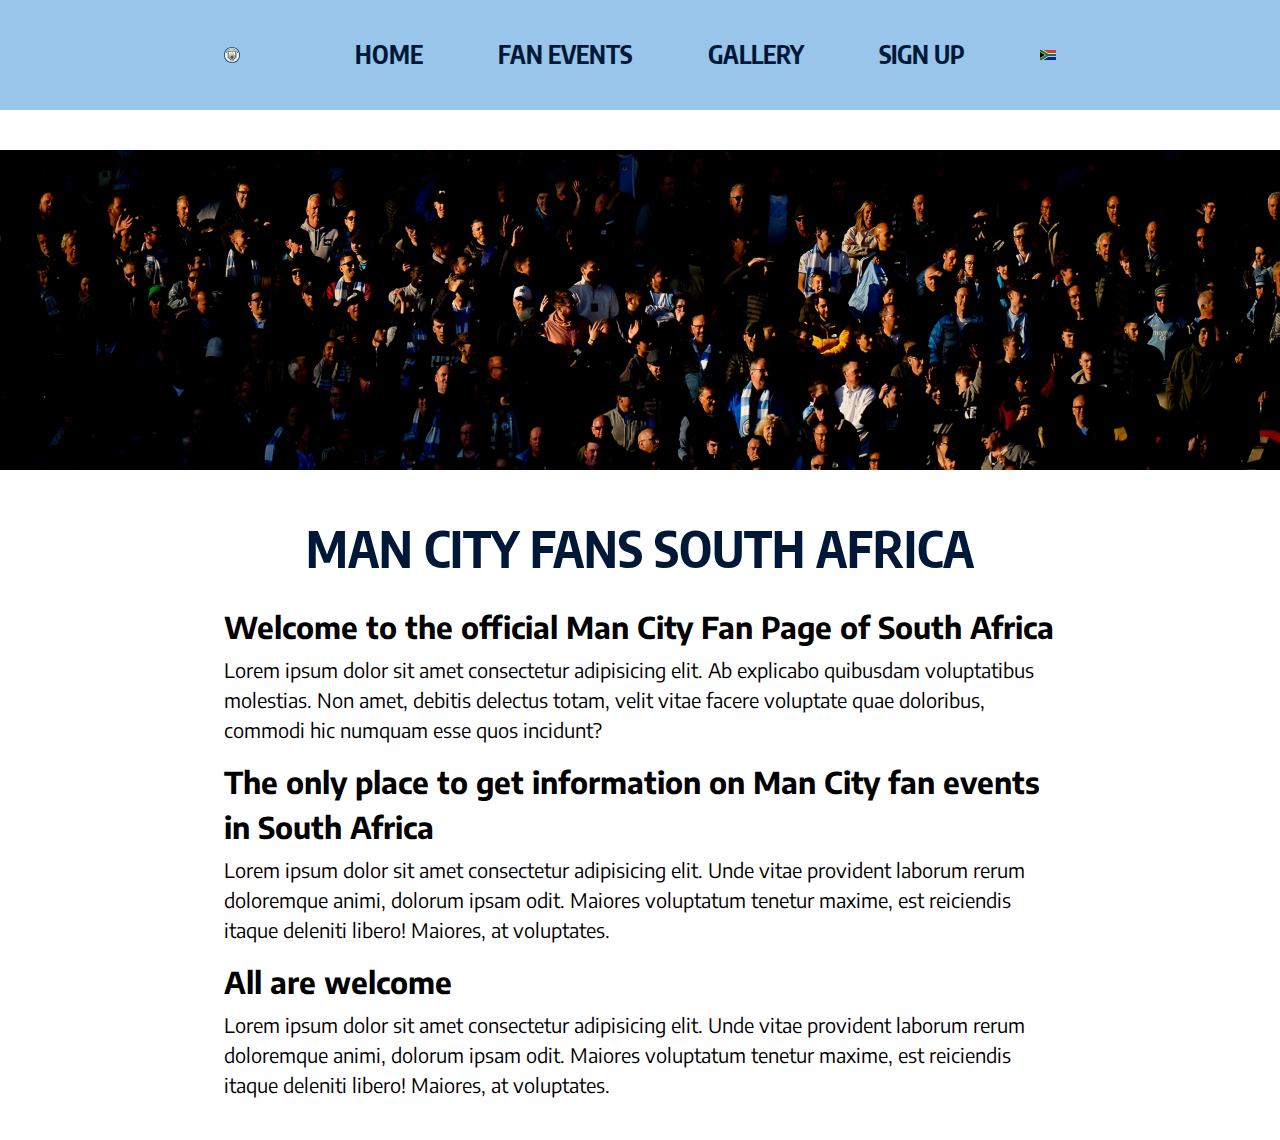
<file: index.html>
<!DOCTYPE html>
<html lang="en">
<head>
    <meta charset="UTF-8">
    <meta name="viewport" content="width=device-width, initial-scale=1.0">
    <link rel="stylesheet" href="styles.css">
    <title>Man City Fans - SA</title>
</head>
<body>
    <nav class="nav">
        <div class="nav__elements">
            <div>
                <a href="index.html"><img src="./public/assets/crest.svg" alt="Official Man City crest or logo" width="80px"></a>
            </div>
            <div class="nav__links">
                <ul>
                    <li><a href="/index.html">Home</a></li>
                    <li><a href="/events.html">Fan Events</a></li>
                    <li><a href="/gallery.html">Gallery</a></li>
                    <li><a href="/signup.html">Sign up</a></li>
                </ul>
            </div>
            <div>
                <img src="./public/assets/flag.svg" alt="Flag of South Africa" width="80px">
            </div>
        </div>
    </nav>
    <div>
        <img src="./public/assets/hero_image.webp" alt="Man city fan hero image" >
    </div>
    <main class="main">
        <div class="main__heading">
            <h1>MAN CITY FANS SOUTH AFRICA</h1>
        </div>
        <section class="main__body">
            <div>
                <h2>Welcome to the official Man City Fan Page of South Africa</h2>
                <p>
                    Lorem ipsum dolor sit amet consectetur adipisicing elit. Ab explicabo quibusdam voluptatibus molestias.
                    Non amet, debitis delectus totam, velit vitae facere voluptate quae doloribus,
                    commodi hic numquam esse quos incidunt?
                </p>
            </div>
            <div>
                <h2>The only place to get information on Man City fan events in South Africa</h2>
                <p>
                    Lorem ipsum dolor sit amet consectetur adipisicing elit.
                    Unde vitae provident laborum rerum doloremque animi, dolorum ipsam odit.
                    Maiores voluptatum tenetur maxime, est reiciendis itaque deleniti libero! Maiores,
                    at voluptates.
                </p>
            </div>
            <div>
                <h2>All are welcome</h2>
                <p>
                    Lorem ipsum dolor sit amet consectetur adipisicing elit.
                    Unde vitae provident laborum rerum doloremque animi, dolorum ipsam odit.
                    Maiores voluptatum tenetur maxime, est reiciendis itaque deleniti libero! Maiores,
                    at voluptates.
                </p>
            </div>
        </section>
    </main>
</body>
</html>
</file>
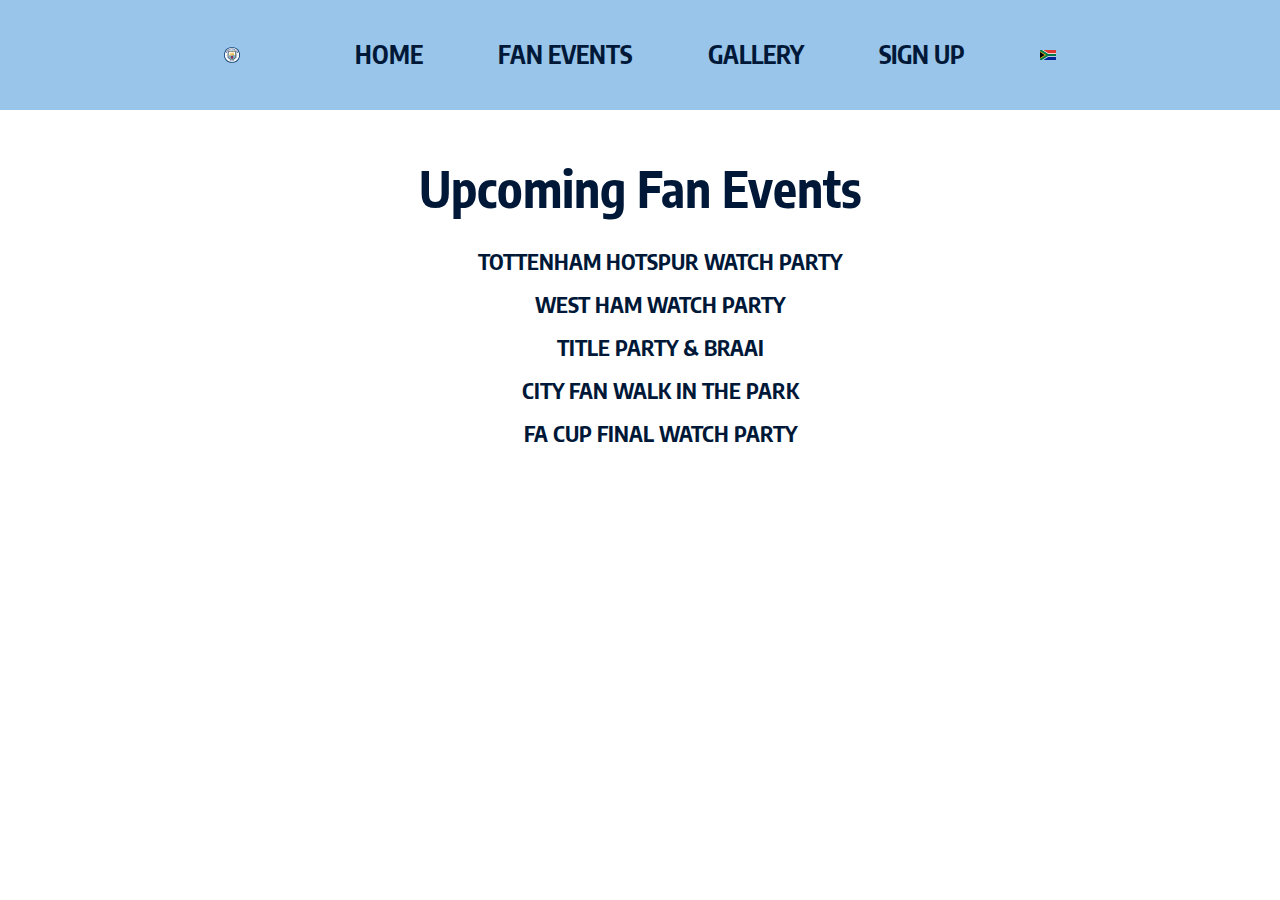
<file: events.html>
<!DOCTYPE html>
<html lang="en">
<head>
    <meta charset="UTF-8">
    <meta name="viewport" content="width=device-width, initial-scale=1.0">
    <link rel="stylesheet" href="styles.css">
    <title>Fan Events</title>
</head>
<body>
    <nav class="nav">
        <div class="nav__elements">
            <div>
                <a href="index.html"><img src="./public/assets/crest.svg" alt="Official Man City crest or logo" width="80px"></a>
            </div>
            <div class="nav__links">
                <ul>
                    <li><a href="index.html">Home</a></li>
                    <li><a href="/events.html">Fan Events</a></li>
                    <li><a href="/gallery.html">Gallery</a></li>
                    <li><a href="/signup.html">Sign up</a></li>
                </ul>
            </div>
            <div>
                <img src="./public/assets/flag.svg" alt="Flag of South Africa" width="80px">
            </div>
        </div>
    </nav>
    <main class="main">
        <div class="main__heading">
            <h1>Upcoming Fan Events</h1>
        </div>
        <div class="main__events">
            <ul class="event__links">
                <li><a href="#">Tottenham Hotspur Watch Party</a></li>
                <li><a href="#">West Ham Watch Party</a></li>
                <li><a href="#">Title Party & Braai</a></li>
                <li><a href="#">City Fan walk in the park</a></li>
                <li><a href="#">FA Cup Final Watch Party</a></li>
            </ul>
        </div>
    </main>
</body>
</html>
</file>
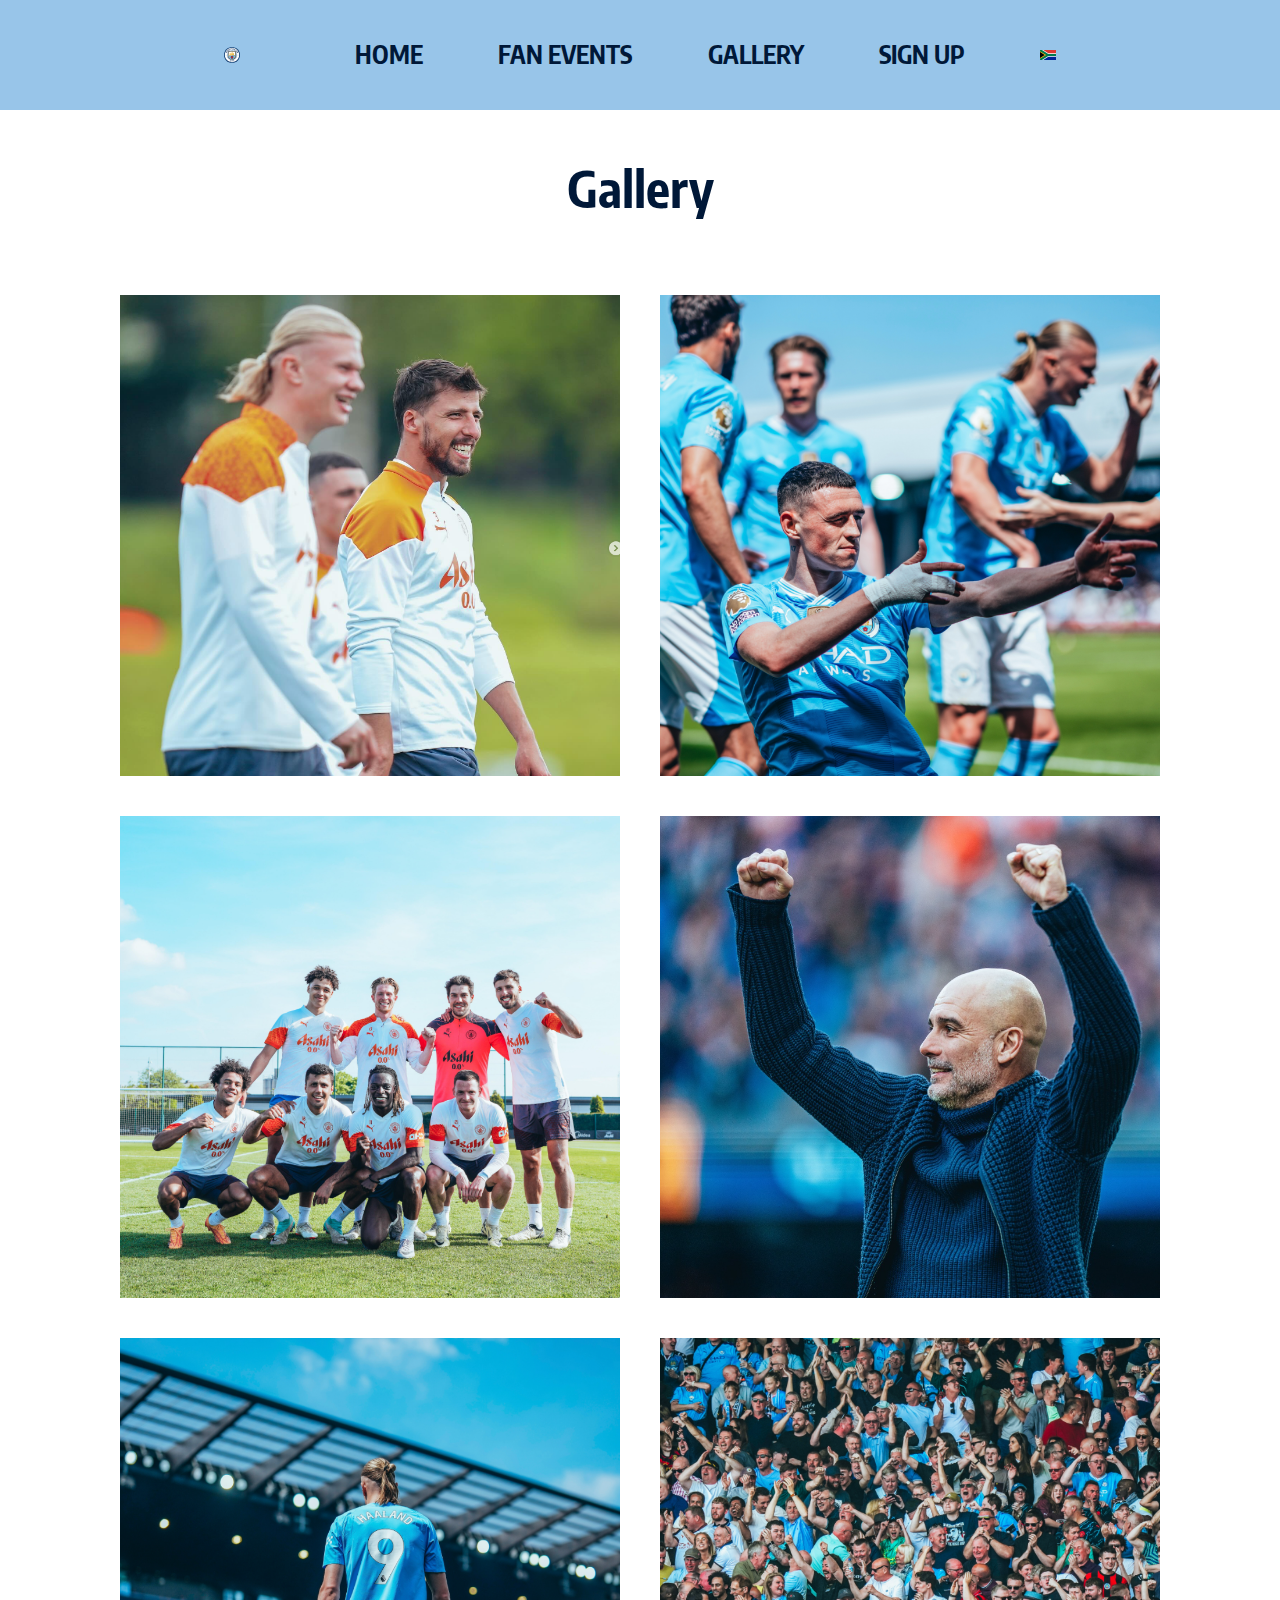
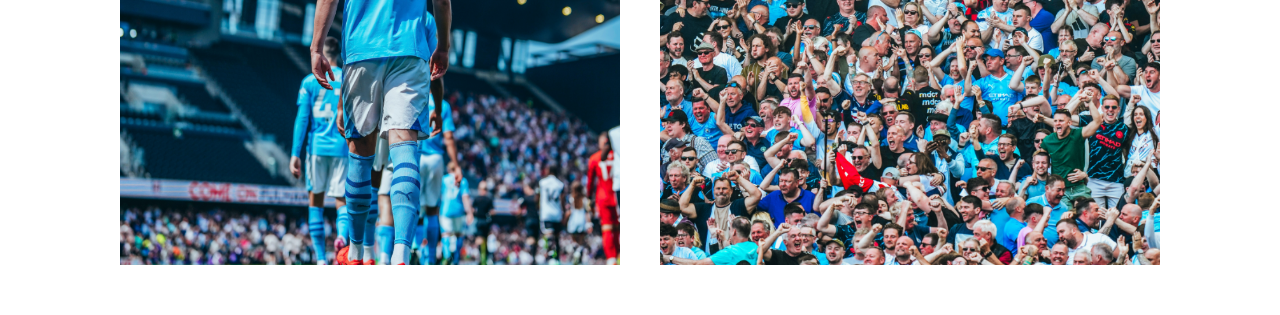
<file: gallery.html>
<!DOCTYPE html>
<html lang="en">
<head>
    <meta charset="UTF-8">
    <meta name="viewport" content="width=device-width, initial-scale=1.0">
    <link rel="stylesheet" href="styles.css">
    <title>Gallery</title>
</head>
<body>
    <nav class="nav">
        <div class="nav__elements">
            <div>
                <a href="index.html"><img src="./public/assets/crest.svg" alt="Official Man City crest or logo" width="80px"></a>
            </div>
            <div class="nav__links">
                <ul>
                    <li><a href="index.html">Home</a></li>
                    <li><a href="/events.html">Fan Events</a></li>
                    <li><a href="/gallery.html">Gallery</a></li>
                    <li><a href="/signup.html">Sign up</a></li>
                </ul>
            </div>
            <div>
                <img src="./public/assets/flag.svg" alt="Flag of South Africa" width="80px">
            </div>
        </div>
    </nav>
    <main>
        <div class="main__heading">
            <h1>Gallery</h1>
        </div>
        <div class="gallery">
            <img src="/public/assets/gallery_image_1.png" alt="Erling Haaland and Reuben Dias laughing">
            <img src="/public/assets/gallery_image_2.png" alt="Phil Foden celebrating goal">
            <img src="/public/assets/gallery_image_3.png" alt="Group training picture">
            <img src="/public/assets/gallery_image_4.png" alt="Pep Guardiola celebrating a goal">
            <img src="/public/assets/gallery_image_5.png" alt="Erling Haaland and team walking out at Fulham">
            <img src="/public/assets/gallery_image_6.png" alt="Crowd celebrating a Man City goal">
        </div>
    </main>
</body>
</html>
</file>
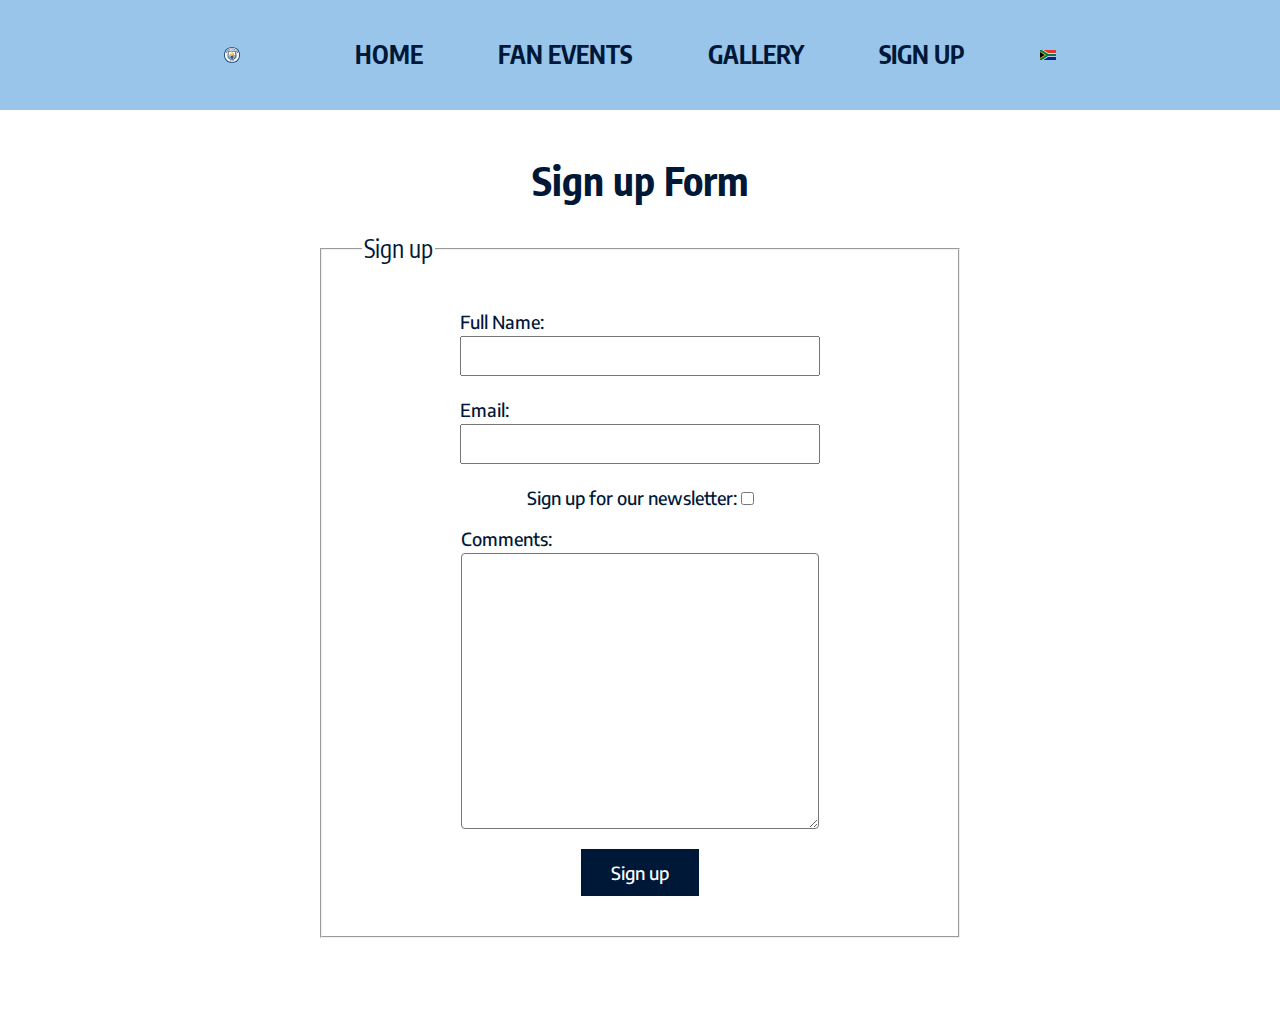
<file: signup.html>
<!DOCTYPE html>
<html lang="en">
<head>
    <meta charset="UTF-8">
    <meta name="viewport" content="width=device-width, initial-scale=1.0">
    <link rel="stylesheet" href="styles.css">
    <title>Fan Sign up</title>
</head>
<body>
    <nav class="nav">
        <div class="nav__elements">
            <div>
                <a href="index.html"><img src="./public/assets/crest.svg" alt="Official Man City crest or logo" width="80px"></a>
            </div>
            <div class="nav__links">
                <ul>
                    <li><a href="index.html">Home</a></li>
                    <li><a href="/events.html">Fan Events</a></li>
                    <li><a href="/gallery.html">Gallery</a></li>
                    <li><a href="/signup.html">Sign up</a></li>
                </ul>
            </div>
            <div>
                <img src="./public/assets/flag.svg" alt="Flag of South Africa" width="80px">
            </div>
        </div>
    </nav>
    <main class="signup">
        <h1>Sign up Form</h1>
        <form action="#" method="post" class="form">
            <fieldset class="form__fieldset">
                <legend>Sign up</legend>

                <div class="form__elements">
                    <div>
                        <label for="fullName">Full Name:</label>
                        <input type="text" id="fullName" name="fullName">
                    </div>
                    <div>
                        <label for="email">Email:</label>
                        <input type="email" id="email" name="email">
                    </div>
                    <div>
                        <label for="newsletter">Sign up for our newsletter:</label>
                        <input type="checkbox" id="newsletter" name="newsletter">
                    </div>
                    <div>
                        <label for="comments">Comments:</label>
                        <textarea name="comments" id="comments" cols="40" rows="10"></textarea>
                    </div>
                    <div class="button">
                        <button type="submit" class="button__submit">Sign up</button>
                    </div>
                </div>
            </fieldset>
        </form>
    </main>
</body>
</html>
</file>
<file: styles.css>
/* Encode Sans Condensed */
/* "Encode Sans Condensed" sans-serif */
@import url('https://fonts.googleapis.com/css2?family=Encode+Sans+Condensed:wght@100;200;300;400;500;600;700;800;900&family=Encode+Sans:wght@100..900&display=swap');

/* Encode Sans */
/* "Encode Sans" sans-serif */
@import url('https://fonts.googleapis.com/css2?family=Encode+Sans:wght@100..900&display=swap');

*,
*::before,
*::after {
    box-sizing: border-box;
}

* {
    margin: 0;
}

body {
    line-height: 1.5;
    -webkit-font-smoothing: antialised;
}

img,
picture,
video,
canvas,
svg {
    display: block;
    max-width: 100%;
}

input,
button,
textarea,
select {
    font: inherit;
}

p,
h1,
h2,
h3,
h4,
h5,
h6 {
    overflow-wrap: break-word;
}

#root,
#__next {
    isolation: isolate;
}

.nav {
    background-color: #98c5e9;
    height: 110px;
    margin-bottom: 40px;

    display: flex;
}

.nav__elements {
    margin: 0 auto;
    width: 65%;

    display: flex;
    justify-content: space-between;
    align-items: center;
}

.nav__links ul {
    min-width: 800px;
    display: flex;
    justify-content: space-evenly;
}

.nav__links li a {
    text-decoration: none;
    color: #001838;
    font-family: "Encode Sans Condensed", sans-serif;
    font-size: 25px;
    font-weight: 700;
    text-transform: uppercase;
}

.nav__links li {
    list-style: none;
}

.main {
    margin: 0 auto;
    width: 65%;
    margin-top: 40px;
}

.main__heading h1 {
    text-align: center;
    font-family: "Encode Sans Condensed", sans-serif;
    font-size: 50px;
    color: #001838;
    margin-bottom: 20px;
}

.main__body {
    margin-bottom: 40px;
}

.main__body h2 {
    font-family: "Encode Sans", sans-serif;
    font-size: 30px;
    margin-bottom: 5px;
}

.main__body p {
    font-family: "Encode Sans", sans-serif;
    font-size: 20px;
    margin-bottom: 15px;
}

.main__events {
    text-align: center;
}

.event__links li {
    list-style: none;
    margin-bottom: 10px;
}

.event__links li a {
    text-decoration: none;
    color: #001838;
    font-family: "Encode Sans Condensed", sans-serif;
    font-size: 22px;
    font-weight: 700;
    text-transform: uppercase;
}

.gallery {
    padding: 50px;

    display: flex;
    flex-wrap: wrap;
    justify-content: center;
    gap: 40px;
}

.gallery img {
    width: 500px;
}

.signup h1 {
    text-align: center;
    font-family: "Encode Sans Condensed", sans-serif;
    font-size: 40px;
    color: #001838;
    margin-bottom: 20px;
}

.form {
    width: 50%;
    margin: 0 auto;
}

.form__fieldset {
    margin: 0 auto;
    padding: 40px;
    margin-bottom: 80px;
}

.form__fieldset legend {
    font-family: "Encode Sans Condensed", sans-serif;
    font-size: 25px;
    color: #001838;
    font-family: 500;
}

.form__elements {
    display: flex;
    flex-direction: column;
    align-items: center;
}

label {
    font-size: 18px;
    font-family: "Encode Sans", sans-serif;
    color: #001838;
    font-weight: 500;
}

input[type="text"],
input[type="email"] {
    display: block;
    min-width: 360px;
    height: 40px;

    font-family: "Encode Sans", sans-serif;
    font-size: 18px;
    margin-bottom: 20px;
}

input[type="checkbox"] {
    margin-bottom: 20px;
}

textarea {
    display: block;
    margin-bottom: 20px;
    font-family: "Encode Sans", sans-serif;
    font-size: 18px;
    border-radius: 4px;
}

.button__submit {
    padding: 10px 30px;
    font-family: "Encode Sans", sans-serif;
    font-size: 18px;
    font-weight: 500;
    color: #fff;
    background-color: #001838;
    border: none;
}
</file>
